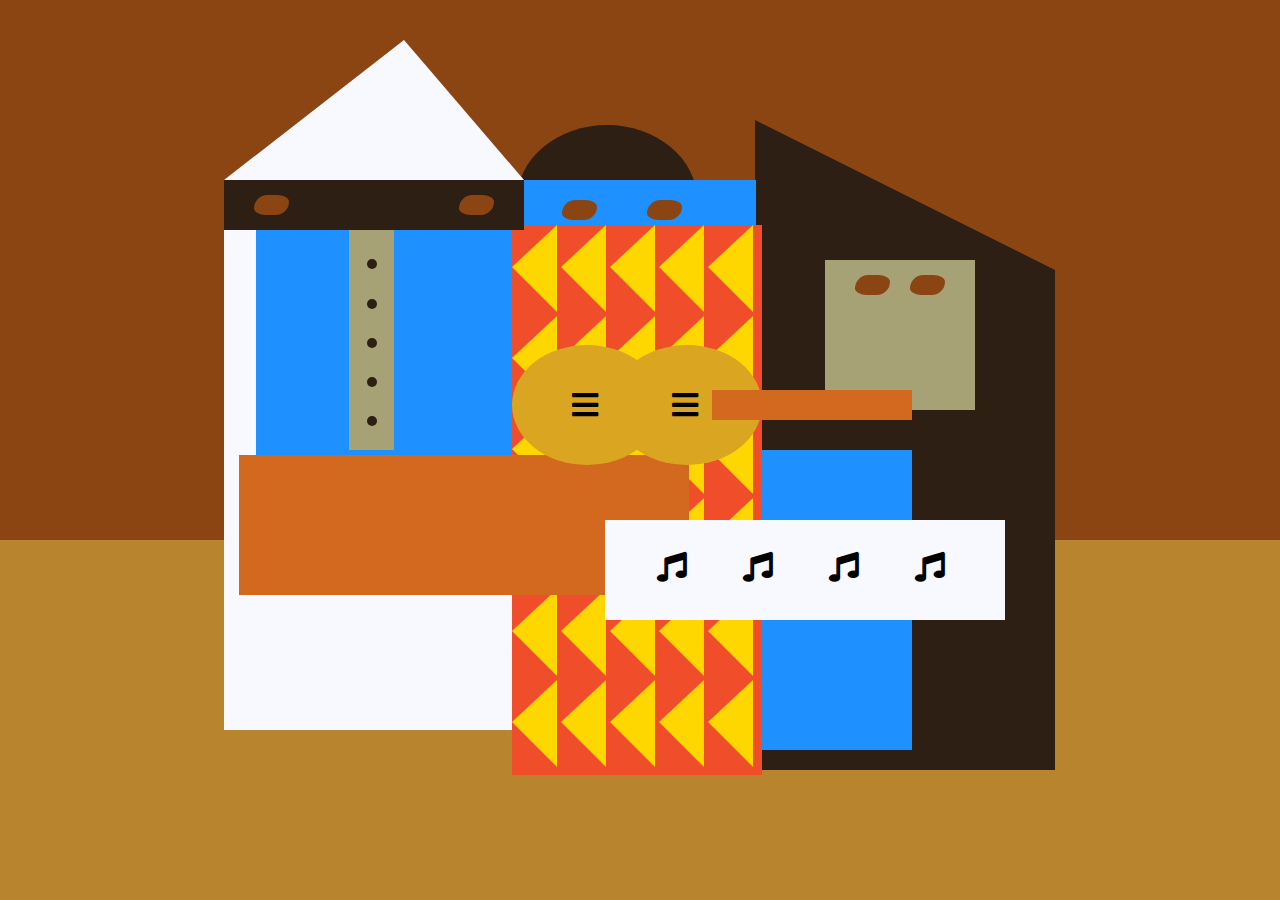
<file: web-dev/picasso-painting/index.html>
<!DOCTYPE html>
<html lang="en">
  <head>
    <meta charset="utf-8">
    <title>Picasso Painting</title>
    <link rel="stylesheet" href="./styles.css" />
    <link rel="stylesheet" href="https://use.fontawesome.com/releases/v5.8.2/css/all.css">
  </head>
  <body>
    <div id="back-wall"></div>
    <div class="characters">
      <div id="offwhite-character">
        <div id="white-hat"></div>
        <div id="black-mask">
          <div class="eyes left"></div>
          <div class="eyes right"></div>
        </div>
        <div id="gray-instrument">
          <div class="black-dot"></div>
          <div class="black-dot"></div>
          <div class="black-dot"></div>
          <div class="black-dot"></div>
          <div class="black-dot"></div>
        </div>
        <div id="tan-table"></div>
      </div>
      <div id="black-character">
        <div id="black-hat"></div>
        <div id="gray-mask">
          <div class="eyes left"></div>
          <div class="eyes right"></div>
        </div>
        <div id="white-paper">
          <i class="fas fa-music"></i>
          <i class="fas fa-music"></i>
          <i class="fas fa-music"></i>
          <i class="fas fa-music"></i>
        </div>
      </div>
      <div class="blue" id="blue-left"></div>
      <div class="blue" id="blue-right"></div>
      <div id="orange-character">
        <div id="black-round-hat"></div>
        <div id="eyes-div">
          <div class="eyes left"></div>
          <div class="eyes right"></div>
        </div>
        <div id="triangles">
          <div class="triangle"></div>
          <div class="triangle"></div>
          <div class="triangle"></div>
          <div class="triangle"></div>
          <div class="triangle"></div>
          <div class="triangle"></div>
          <div class="triangle"></div>
          <div class="triangle"></div>
          <div class="triangle"></div>
          <div class="triangle"></div>
          <div class="triangle"></div>
          <div class="triangle"></div>
          <div class="triangle"></div>
          <div class="triangle"></div>
          <div class="triangle"></div>
          <div class="triangle"></div>
          <div class="triangle"></div>
          <div class="triangle"></div>
          <div class="triangle"></div>
          <div class="triangle"></div>
          <div class="triangle"></div>
          <div class="triangle"></div>
          <div class="triangle"></div>
          <div class="triangle"></div>
          <div class="triangle"></div>
          <div class="triangle"></div>
          <div class="triangle"></div>
          <div class="triangle"></div>
          <div class="triangle"></div>
          <div class="triangle"></div>
        </div>
        <div id="guitar">
          <div class="guitar" id="guitar-left">
            <i class="fas fa-bars"></i>
          </div>
          <div class="guitar" id="guitar-right">
            <i class="fas fa-bars"></i>
          </div>
          <div id="guitar-neck"></div>
        </div>
      </div>
    </div>
  </body>
</html>
</file>
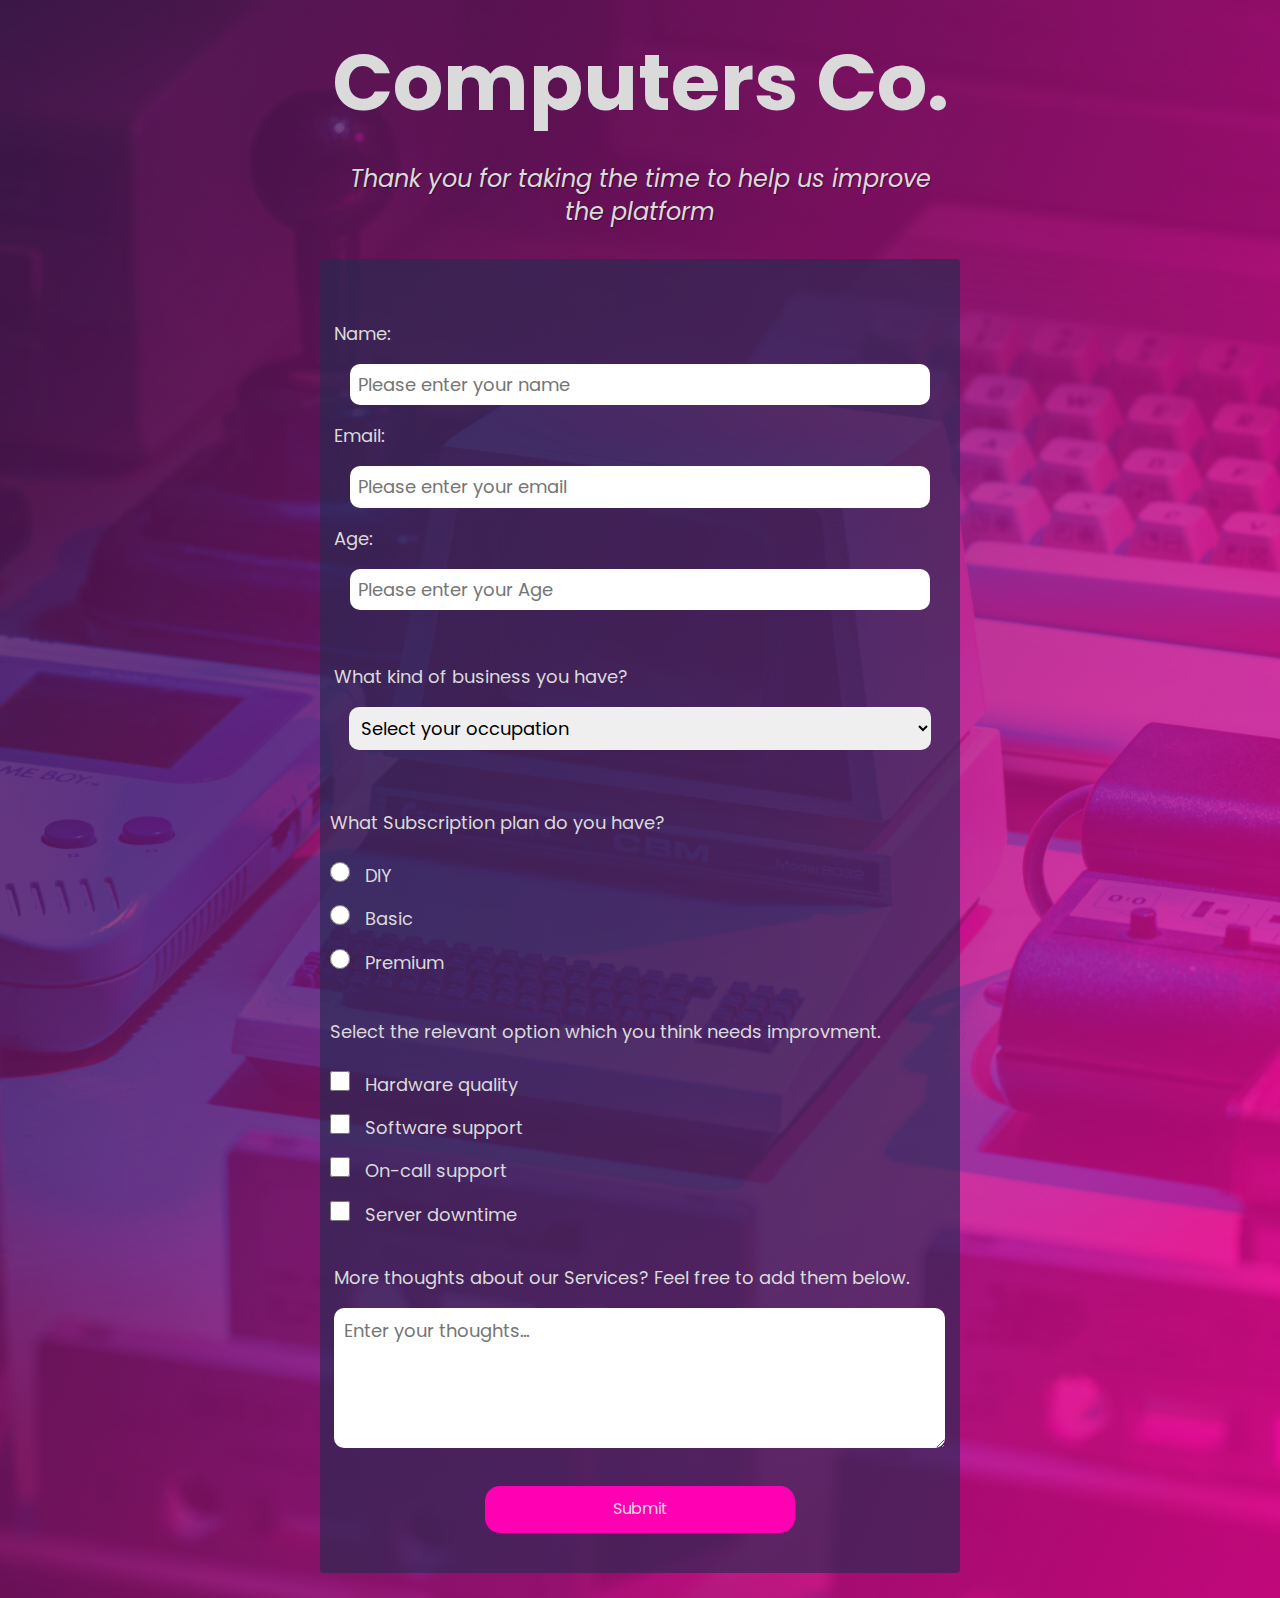
<file: web-dev/project1-surveyform/index.html>
<!DOCTYPE html>
<html>

    <head>

        <title>
            Survey Form
        </title>

        <link rel="stylesheet" href="styles.css"/>

    </head>

    <body>
    <div class="container">

        <header>
            <h1 id="title">Computers Co.</h1>
            <p id="description" class="subheading">Thank you for taking the time to help us improve the platform </p>
        </header>

        <form id="survey-form">

<!--THIS BLOCK CONTAINS INPUT FOR NAME, EMAIL AND AGE-->

        <div class="form-items na-em-ag">

            <label id="name-label" class="l1-group">
                <p>Name:</p>
                <input
                id="name"
                type="text"
                placeholder="Please enter your name"
                required
                />
            </label>

            <label id="email-label" class="l1-group">
                <p>Email:</p>
                <input
                id="email"
                type="email"
                placeholder="Please enter your email"
                required
                />
            </label>
            
            <label id="number-label" class="l1-group">
                <p>Age:</p>
                <input
                id="number"
                type="number"
                placeholder="Please enter your Age"
                min="5"
                max="10"
                required
                />
            </label>

        </div>

<!--THIS BLOCK CONTAINS DROPDOWN MENU-->

        <div class="form-items">
            <label id="d-down" class="air-class">
                <p>What kind of business you have?</p>
                <select id="dropdown">
                    <option>Select your occupation</option>
                    <option>Small (1-10 Employees)</option>
                    <option>Medium (10-15 Employees)</option>
                    <option>Large (More than 20 Employees) </option>
                </select>
            </label>
        </div>

<!--THIS BLOCK CONTAINS RADIO BTNS-->
        <div class="radio">

            <label id="order-type">
                <p>What Subscription plan do you have?</p>
                <input
                id="rad"
                name="ordertype"
                type="radio"
                value="diy"
                />
                <label class="r-lab">DIY</label><br>

                <input
                id="rad"
                name="ordertype"
                type="radio"
                value="basic"
                />
                <label class="r-lab">Basic</label><br>

                <input
                id="rad"
                name="ordertype"
                type="radio"
                value="premium"
                />
                <label class="r-lab">Premium</label><br>
            </label>
        </div>

<!--THIS BLOCK CONTAINS CHECKBOXES-->

        <div class="chk-boxes">

            <label id="experience">
                <p>Select the relevant option which you think needs improvment.</p>
                <input
                class="exp"
                type="checkbox"
                value="Staff"
                />
                <label class="c-lab">Hardware quality</label><br>

                <input
                class="exp"
                type="checkbox"
                value="ambiance"
                />
                <label class="c-lab">Software support</label><br>

                <input
                class="exp"
                type="checkbox"
                value="music"
                />
                <label class="c-lab">On-call support</label><br>
                
                <input
                class="exp"
                type="checkbox"
                value="deliverytime"
                />
                <label class="c-lab">Server downtime</label><br>
            </label>

        </div>

<!--THIS BLOCK CONTAINS THE TEXTAREA-->

        <div class="form-items">
            <label class="anything-else">
                <p>
                More thoughts about our Services? Feel free to add them below. 
                </p>
                <textarea
                class="thoughts"
                placeholder="Enter your thoughts..."
                ></textarea>
            </label>
        </div>

<!--THIS BLOCK CONTAINS THE SUBMIT BTN-->

        <button id="submit" class="submit-button" type="submit">
            Submit
        </button>

        </form>

    </div>

    </body>
</html>
</file>
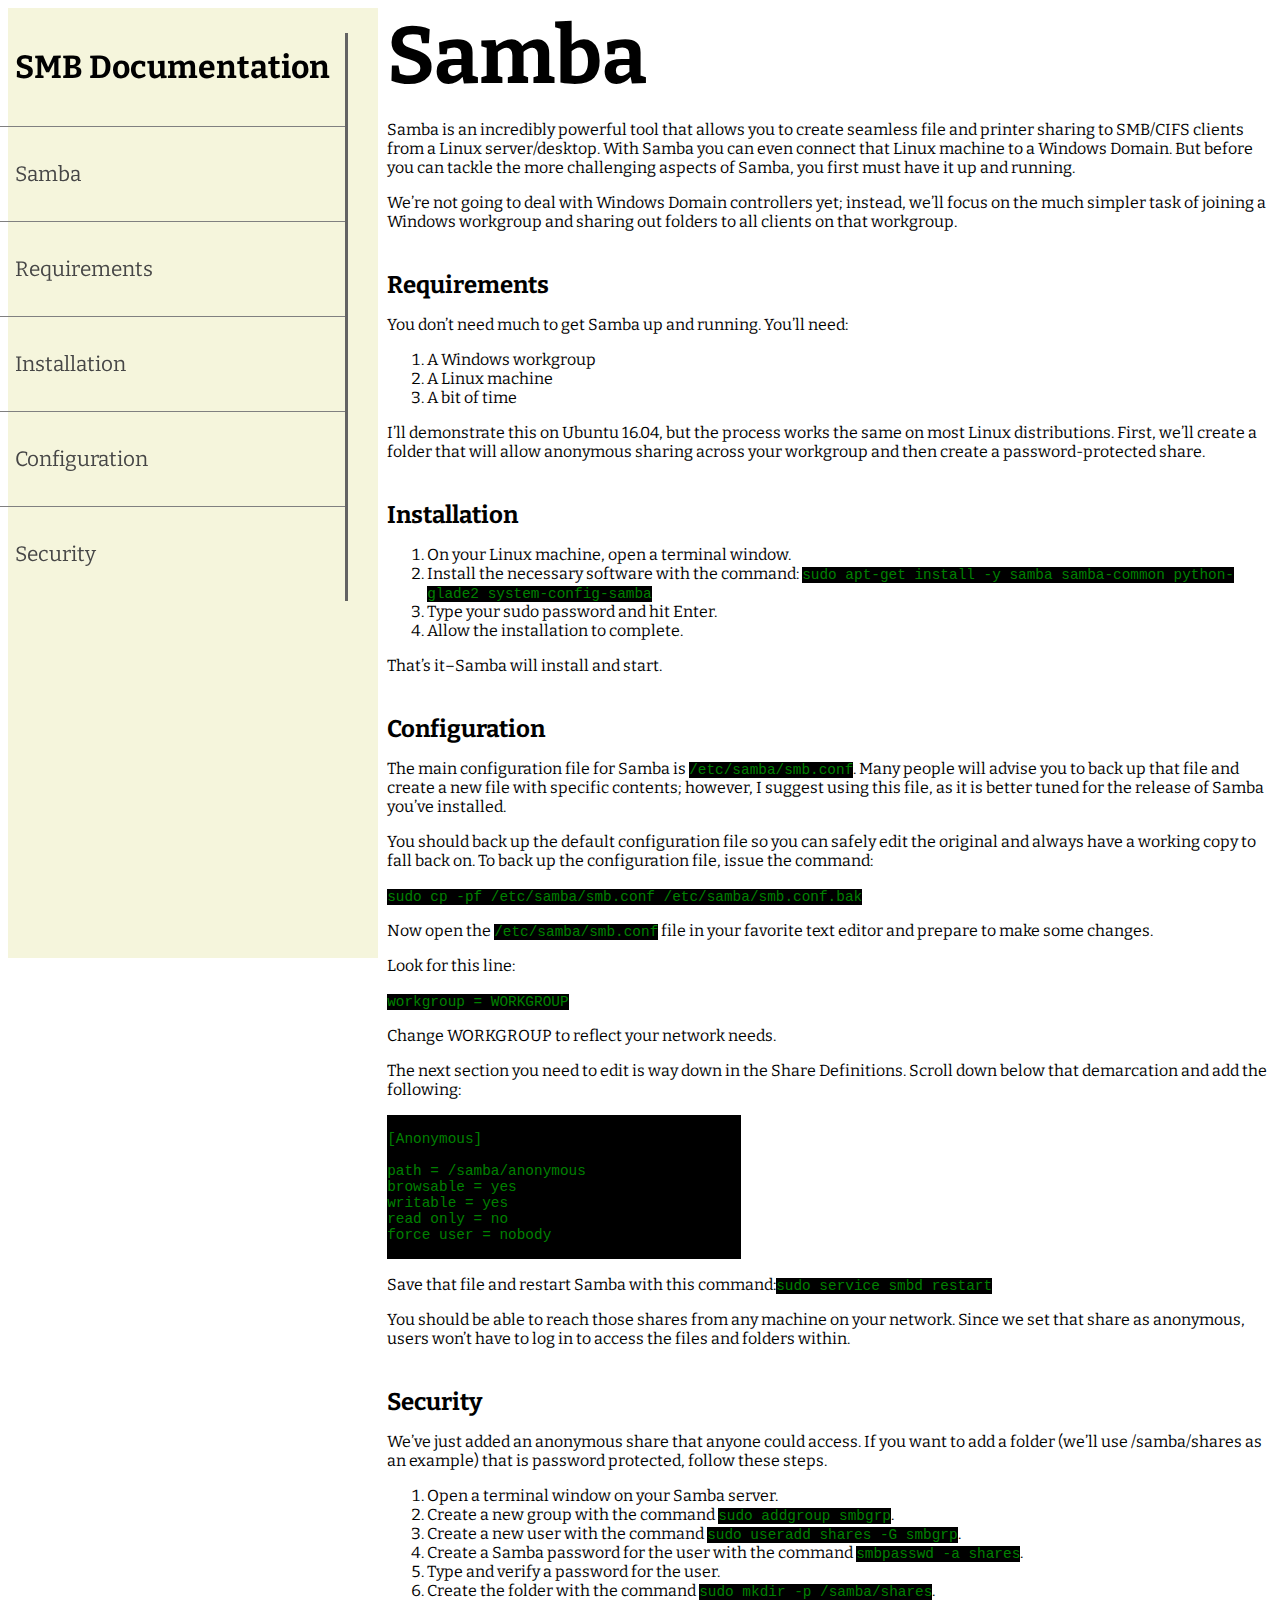
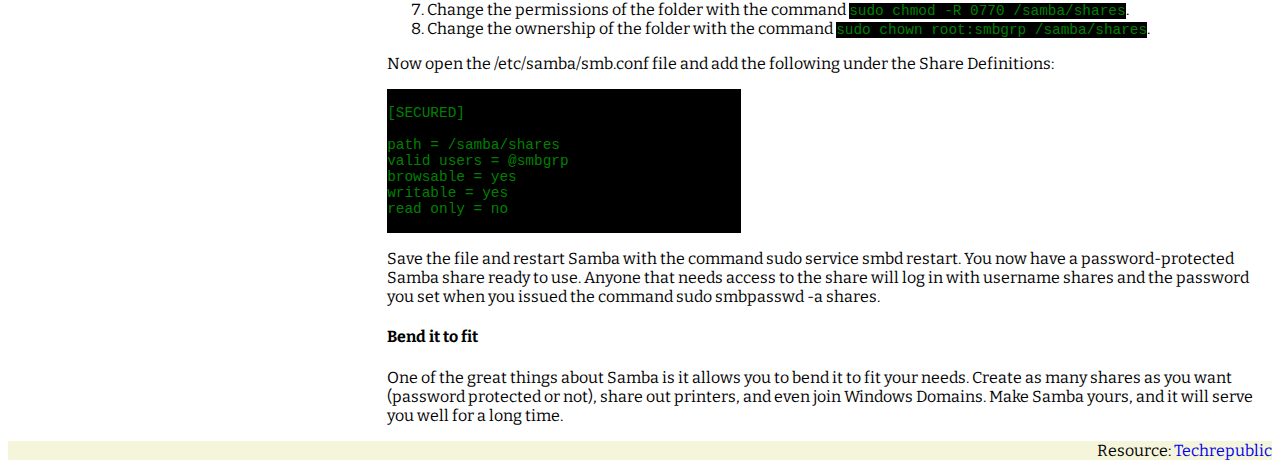
<file: web-dev/project3-tech-doc-page/index.html>
<!DOCTYPE html>
<html lang="en">
    <head>
        <meta name="viewport" content="width=device-width, initial-scale=1.0"/>
        <meta charset="utf-8"/>
        <link rel="stylesheet" href="styles.css"/>
        <title>Samba Documentation</title>
    </head>
    <body>
        <div class="nav-div">
        <nav id="navbar">
            <header id="nav-heading"><h2>SMB Documentation</h2></header>
        
            <a class="nav-link" href="#Samba">Samba</a>
            <a class="nav-link" href="#Requirements">Requirements</a>
            <a class="nav-link" href="#Installation">Installation</a>
            <a class="nav-link" href="#Configuration">Configuration</a>
            <a class="nav-link" href="#Security">Security</a>
        </div>
        </nav>
        <main id="main-doc">
            <section class="main-section" id="Samba">
                <header id="Samba">
                    <h1>Samba</h1>
                </header>
                <p id="paragraph">Samba is an incredibly powerful tool that allows you to create seamless file and printer sharing to SMB/CIFS clients from a Linux server/desktop. With Samba you can even connect that Linux machine to a Windows Domain. But before you can tackle the more challenging aspects of Samba, you first must have it up and running.</p>
                <p id="paragraph">We’re not going to deal with Windows Domain controllers yet; instead, we’ll focus on the much simpler task of joining a Windows workgroup and sharing out folders to all clients on that workgroup.</p>
                
            </section>
            <section class="main-section" id="Requirements">
                <header id="Requirements">
                    <h3>Requirements</h3>
                </header>
                <p id="paragraph">You don’t need much to get Samba up and running. You’ll need:</p>
            <ol>
                <li id="list">A Windows workgroup</li>
                <li id="list">A Linux machine</li>
                <li id="list">A bit of time</li>
            </ol>
                <p id="paragraph">I’ll demonstrate this on Ubuntu 16.04, but the process works the same on most Linux distributions. First, we’ll create a folder that will allow anonymous sharing across your workgroup and then create a password-protected share.</p>
            </section>
            <section class="main-section" id="Installation">
                <header id="Installation">
                    <h3>Installation</h3>
                </header>
            <ol>
                <li id="list">On your Linux machine, open a terminal window.</li>
                <li id="list">Install the necessary software with the command: <code>sudo apt-get install -y samba samba-common python-glade2 system-config-samba</code></li>
                <li id="list">Type your sudo password and hit Enter.</li>
                <li id="list">Allow the installation to complete.</li>
            </ol>
                <p id="paragraph">That’s it–Samba will install and start.</p>
            </section>
            <section class="main-section" id="Configuration">
                <header id="Configuration">
                    <h3>Configuration</h3>
                </header>
                <p id="paragraph">The main configuration file for Samba is <code id="code">/etc/samba/smb.conf</code>. Many people will advise you to back up that file and create a new file with specific contents; however, I suggest using this file, as it is better tuned for the release of Samba you’ve installed.</p>
                <p id="paragraph">You should back up the default configuration file so you can safely edit the original and always have a working copy to fall back on. To back up the configuration file, issue the command:</p>
                <code id="code">sudo cp -pf /etc/samba/smb.conf /etc/samba/smb.conf.bak</code>
                <p id="paragraph">Now open the <code id="code">/etc/samba/smb.conf</code> file in your favorite text editor and prepare to make some changes.</p>
                <p id="paragraph">Look for this line:</p>
                <code id="code">workgroup = WORKGROUP</code>
                <p id="paragraph">Change WORKGROUP to reflect your network needs.</p>
                <p id="paragraph">The next section you need to edit is way down in the Share Definitions. Scroll down below that demarcation and add the following:</p>
            <div id="big-code-block"><pre><code>
[Anonymous]

path = /samba/anonymous
browsable = yes
writable = yes
read only = no
force user = nobody
            </code></pre></div>
            <p id="paragraph">Save that file and restart Samba with this command:<code id="code">sudo service smbd restart</code></p>
            <p id="paragraph">You should be able to reach those shares from any machine on your network. Since we set that share as anonymous, users won’t have to log in to access the files and folders within.</p>
            </section>
            <section class="main-section" id="Security">
                <header id="Security">
                    <h3>Security</h3>
                </header>
                <p id="paragraph">We’ve just added an anonymous share that anyone could access. If you want to add a folder (we’ll use /samba/shares as an example) that is password protected, follow these steps.</p>
            <ol>
                <li id="list">Open a terminal window on your Samba server.</li>
                <li id="list">Create a new group with the command <code id="code">sudo addgroup smbgrp</code>.</li>
                <li id="list">Create a new user with the command <code id="code">sudo useradd shares -G smbgrp</code>.</li>
                <li id="list">Create a Samba password for the user with the command <code id="code">smbpasswd -a shares</code>.</li>
                <li id="list">Type and verify a password for the user.</li>
                <li id="list">Create the folder with the command <code id="code">sudo mkdir -p /samba/shares</code>.</li>
                <li id="list">Change the permissions of the folder with the command <code id="code">sudo chmod -R 0770 /samba/shares</code>.</li>
                <li id="list">Change the ownership of the folder with the command <code id="code">sudo chown root:smbgrp /samba/shares</code>.</li>
            </ol>
                <p id="paragraph">Now open the /etc/samba/smb.conf file and add the following under the Share Definitions:</p>
                <div id="big-code-block"><pre><code id="code">
[SECURED]

path = /samba/shares
valid users = @smbgrp
browsable = yes
writable = yes
read only = no
                </code></pre></div>
                <p id="paragraph">Save the file and restart Samba with the command sudo service smbd restart. You now have a password-protected Samba share ready to use. Anyone that needs access to the share will log in with username shares and the password you set when you issued the command sudo smbpasswd -a shares.</p>
                <h4>Bend it to fit</h4>
                <p id="paragraph">One of the great things about Samba is it allows you to bend it to fit your needs. Create as many shares as you want (password protected or not), share out printers, and even join Windows Domains. Make Samba yours, and it will serve you well for a long time.</p>

            </section>
        </main>
    </body>
    <footer id="footer"><p id="foot-p-tag">Resource: <a href="https://www.techrepublic.com/article/how-to-set-up-quick-and-easy-file-sharing-with-samba/">Techrepublic</a></p></footer>
</html>
</file>
<file: web-dev/picasso-painting/styles.css>
body {
    background-color: rgb(184, 132, 46);
  }
  
  #back-wall {
    background-color: #8B4513;
    width: 100%;
    height: 60%;
    position: absolute;
    top: 0;
    left: 0;
    z-index: -1;
  }
  
  #offwhite-character {
    width: 300px;
    height: 550px;
    background-color: GhostWhite;
    position: absolute;
    top: 20%;
    left: 17.5%;
  }
  
  #white-hat {
    width: 0;
    height: 0;
    border-style: solid;
    border-width: 0 120px 140px 180px;
    border-top-color: transparent;
    border-right-color: transparent;
    border-bottom-color: GhostWhite;
    border-left-color: transparent;
    position: absolute;
    top: -140px;
    left: 0;
  }
  
  #black-mask {
    width: 100%;
    height: 50px;
    background-color: rgb(45, 31, 19);
    position: absolute;
    top: 0;
    left: 0;
    z-index: 1;
  }
  
  #gray-instrument {
    width: 15%;
    height: 40%;
    background-color: rgb(167, 162, 117);
    position: absolute;
    top: 50px;
    left: 125px;
    z-index: 1;
  }
  
  .black-dot {
    width: 10px;
    height: 10px;
    background-color: rgb(45, 31, 19);
    border-radius: 50%;
    display: block;
    margin: auto;
    margin-top: 65%;
  }
  
  #tan-table {
    width: 450px;
    height: 140px;
    background-color: #D2691E;
    position: absolute;
    top: 275px;
    left: 15px;
    z-index: 1;
  }
  
  #black-character {
    width: 300px;
    height: 500px;
    background-color: rgb(45, 31, 19);
    position: absolute;
    top: 30%;
    left: 59%;
  }
  
  #black-hat {
    width: 0;
    height: 0;
    border-style: solid;
    border-width: 150px 0 0 300px;
    border-top-color: transparent;
    border-right-color: transparent;
    border-bottom-color: transparent;
    border-left-color: rgb(45, 31, 19);
    position: absolute;
    top: -150px;
    left: 0;
  }
  
  #gray-mask {
    width: 150px;
    height: 150px;
    background-color: rgb(167, 162, 117);
    position: absolute;
    top: -10px;
    left: 70px;
  }
  
  #white-paper {
    width: 400px;
    height: 100px;
    background-color: GhostWhite;
    position: absolute;
    top: 250px;
    left: -150px;
    z-index: 1;
  }
  
  .fa-music {
    display: inline-block;
    margin-top: 8%;
    margin-left: 13%;
  }
  
  .blue {
    background-color: #1E90FF;
  }
  
  #blue-left {
    width: 500px;
    height: 300px;
    position: absolute;
    top: 20%;
    left: 20%;
  }
  
  #blue-right {
    width: 400px;
    height: 300px;
    position: absolute;
    top: 50%;
    left: 40%;
  }
  
  #orange-character {
    width: 250px;
    height: 550px;
    background-color: rgb(240, 78, 42);
    position: absolute;
    top: 25%;
    left: 40%;
  }
  
  #black-round-hat {
    width: 180px;
    height: 150px;
    background-color: rgb(45, 31, 19);
    border-radius: 50%;
    position: absolute;
    top: -100px;
    left: 5px;
    z-index: -1;
  }
  
  #eyes-div {
    width: 180px;
    height: 50px;
    position: absolute;
    top: -40px;
    left: 20px;
    z-index: 3;
  }
  
  #triangles {
    width: 250px;
    height: 550px;
  }
  
  .triangle {
    width: 0;
    height: 0;
    border-style: solid;
    border-width: 42px 45px 45px 0;
    border-top-color: transparent;
    border-right-color: Gold; /* yellow */
    border-bottom-color: transparent;
    border-left-color: transparent;
    display: inline-block;
  }
  
  #guitar {
    width: 100%;
    height: 100px;
    position: absolute;
    top: 120px;
    left: 0px;
    z-index: 3;
  }
  
  .guitar {
    width: 150px;
    height: 120px;
    background-color: Goldenrod;
    border-radius: 50%;
  }
  
  #guitar-left {
    position: absolute;
    left: 0px;
  }
  
  #guitar-right {
    position: absolute;
    left: 100px;
  }
  
  .fa-bars {
    display: block;
    margin-top: 30%;
    margin-left: 40%;
  }
  
  #guitar-neck {
    width: 200px;
    height: 30px;
    background-color: #D2691E;
    position: absolute;
    top: 45px;
    left: 200px;
    z-index: 3;
  }
  
  .eyes {
    width: 35px;
    height: 20px;
    background-color: #8B4513;
    border-radius: 20px 50%;
  }
  
  .right {
    position: absolute;
    top: 15px;
    right: 30px;
  }
  
  .left {
    position: absolute;
    top: 15px;
    left: 30px;
  }
  
  .fas{
    font-size:30px;
  }
</file>
<file: web-dev/project1-surveyform/styles.css>
/*IMPORTING FONT*/
@import url('https://fonts.googleapis.com/css?family=Poppins:200i,400&display=swap');

/*COLOR PALLETE*/
:root {
    --color-font: rgb(218, 218, 218);
    --color-form:   rgba(39, 42, 82, 0.65);
    --color-button: #ff00b3;
  }

/*FORM*/
body {
    font-family: 'Poppins', sans-serif;
    font-size: 1rem;
    font-weight: 400;
    line-height: 1.4;
    margin: 0;
    background-image: linear-gradient(
      115deg,
      rgba(65, 26, 83, 0.8),
      rgba(240, 10, 152, 0.8)
    ),url("assets/bg-img.jpg");
    background-size: cover;
    background-position: center;
  }

form {
    background: var(--color-form);
    padding: 2.5rem 0.625rem;
    border-radius: 0.25rem;
    color: var(--color-form);
    margin: auto;
  }

.form-items {
    margin: 0 auto 1.25rem auto;
    padding: 0.25rem;
  }

input,
button,
select,
textarea {
  margin: 0;
  font-family: inherit;
  font-size: inherit;
  line-height: inherit;
}

.subheading{
    font-size: 1.5rem;
    font-style: italic;
    font-weight: 00;
    text-shadow: 1px 1px 1px rgba(0, 0, 0, 0.4);
    text-align: center;
    color: var(--color-font);
  }

header{
    padding: 0 0.625rem;
    margin-bottom: 1.875rem;
}

h1 {
  margin-top: 0;
  margin-bottom: 0.5rem;
  text-align: center;
  color: var(--color-font);
  font-size: 5rem;
}

label{
    color: var(--color-font);
    display: block;
    font-size: 1.125rem;
    margin-bottom: 0.5rem;
}

.container {
    width: 50%;
    margin:auto;
    padding: 2%;
    border: 5px;
    border-radius: 50%;
  }

#name,#email,#number,.thoughts{
  border: 0px;
  border-radius: 10px;
  padding: 5%;
  margin: auto;
}

#name, #email, #number{
    display: block;
    width:92%;
    padding: 0.50rem;
    margin: auto;
}

#dropdown{
  border: 0px;
  border-radius: 10px;
  padding: 5%;
  margin: auto;
  display: block;
  width:95%;
  padding: 0.50rem;
  margin: auto;
}

#rad,.exp{
  margin-right: 0.625rem;
  min-height: 1.25rem;
  min-width: 1.25rem;
}

.r-lab,.c-lab,.radio,.chk-boxes{
  display:inline-block;
  padding-top: 10px;
}

#submit{
        display: block;
        width: 50%;
        padding: 0.75rem;
        background: var(--color-button);
        color: var(--color-font);
        border-radius: 15px;
        cursor: pointer;
        margin: auto;
}

.thoughts{
    min-height: 120px;
    width: 96.5%;
    padding: 0.625rem;
    resize: vertical;
}

button {
  border: none;
}

.input-radio,
.input-checkbox {
  display: inline-block;
  margin-right: 0.625rem;
  min-height: 1.25rem;
  min-width: 1.25rem;
}
</file>
<file: web-dev/project3-tech-doc-page/styles.css>
@import url('https://fonts.googleapis.com/css2?family=Bitter&display=swap');

body{
    font-family: 'Bitter', sans-serif;
    font-weight: 400;
}

section{
    margin-left: 30%;
}

#navbar{
    position: fixed;
    left: 0;
    display: block;
    margin-left: 0;
    border-right: solid;
    border-color: rgb(99, 99, 99);
}

.nav-div{
    background-color: beige;
    position: fixed;
    padding: 25px;
    width: 25%;
    height: 100%;
}

a.nav-link {
    display: block;
    padding-block: 10%;
    padding-left: 15px;
    font-size: 1.3rem;
    color: rgb(70, 70, 70);
    border-top: solid 1px;
    border-color: gray;
}

#nav-heading{
    text-align: left;
    padding: 15px;
}

footer{
    background-color: beige;
}

#foot-p-tag{
    text-align: right;
}

h1{
    font-weight: bold;
    font-size: 5rem;
    padding: 0;
    margin: 0;
}

h2{
    font-weight: bold;
    font-size: 2rem;
    padding-bottom: 25px;
    margin: 0;
}

h3{
    font-weight: bold;
    font-size: 1.5rem;
    margin-top: 40px;
    margin-bottom: 0;
}

a:visited{
    text-decoration: none;
}

a:hover{
    text-decoration: none;
}

a:active{
    text-decoration: none;
}

a:link{
    text-decoration: none;
}

code{
    background-color: black;
    color: green;
    font-size: 0.9rem;
}

#big-code-block{
    background-color: black;
    width: 40%;
}

@media (min-width:762px) and (max-width:1922px) {
    .main-section{
        font-size: medium;
    }
    
}
</file>
